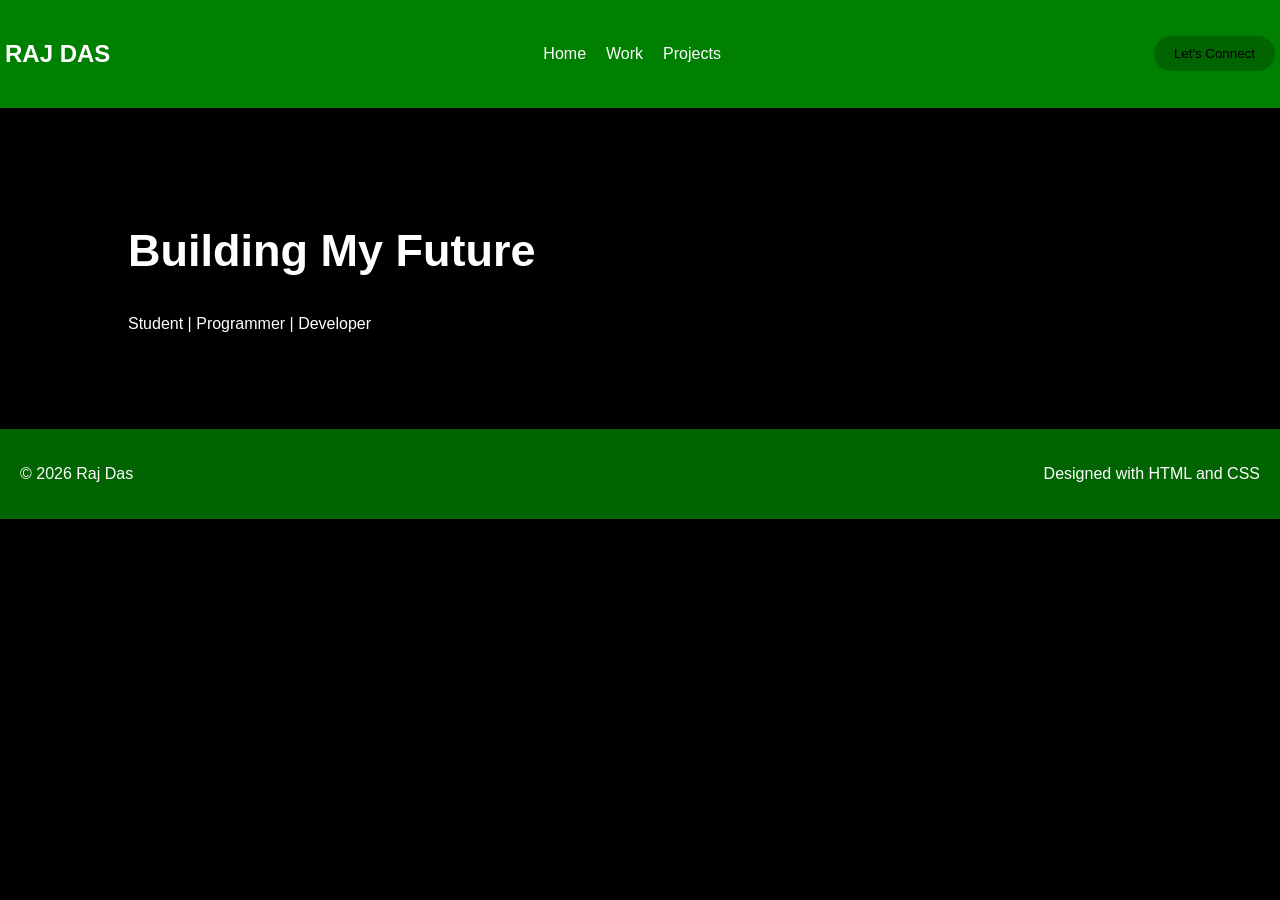
<file: P 10/index.html>
<!DOCTYPE html>
<html lang="en">
<head>
    <meta charset="UTF-8">
    <meta name="viewport" content="width=device-width, initial-scale=1.0">
    <title>Portfolio Layout</title>
    <link rel="stylesheet" href="style6.css">
</head>
<body>
    
    <header class="header">
        <h2>RAJ DAS</h2>

        <nav>
            <a href="#">Home</a>
            <a href="#">Work</a>
            <a href="#">Projects</a>
        </nav>

        <button>Let's Connect</button>
    </header>

    <main>
        <section>
            <h1>Building My Future</h1>
            <p>Student | Programmer | Developer</p>
        </section>
    </main>

    <footer class="footer">
        <p>©️ 2026 Raj Das</p>
        <p>Designed with HTML and CSS</p>
    </footer>
    
</body>
</html>
</file>
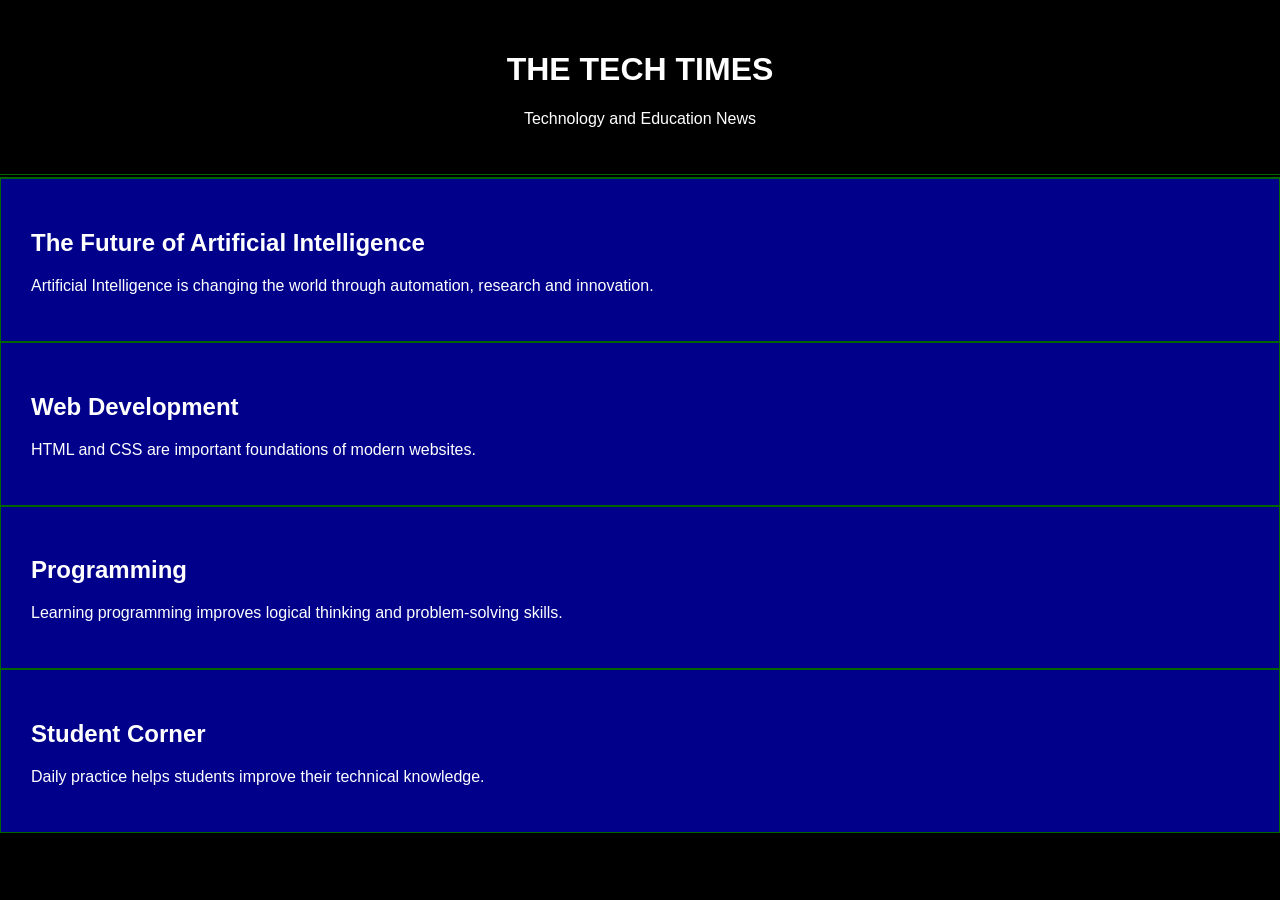
<file: P 11/index.html>
<!DOCTYPE html>
<html lang="en">
<head>
    <meta charset="UTF-8">
    <meta name="viewport" content="width=device-width, initial-scale=1.0">
    <title>Tech Newspaper</title>
    <link rel="stylesheet" href="style7.css">
</head>
<body>

<header>
    <h1>THE TECH TIMES</h1>
    <p>Technology and Education News</p>
</header>

<main class="newspaper">

    <article class="main-news">
        <h2>The Future of Artificial Intelligence</h2>
        <p>Artificial Intelligence is changing the world through automation, research and innovation.</p>
    </article>

    <article>
        <h2>Web Development</h2>
        <p>HTML and CSS are important foundations of modern websites.</p>
    </article>

    <article>
        <h2>Programming</h2>
        <p>Learning programming improves logical thinking and problem-solving skills.</p>
    </article>

    <article>
        <h2>Student Corner</h2>
        <p>Daily practice helps students improve their technical knowledge.</p>
    </article>

</main>

</body>
</html>
</file>
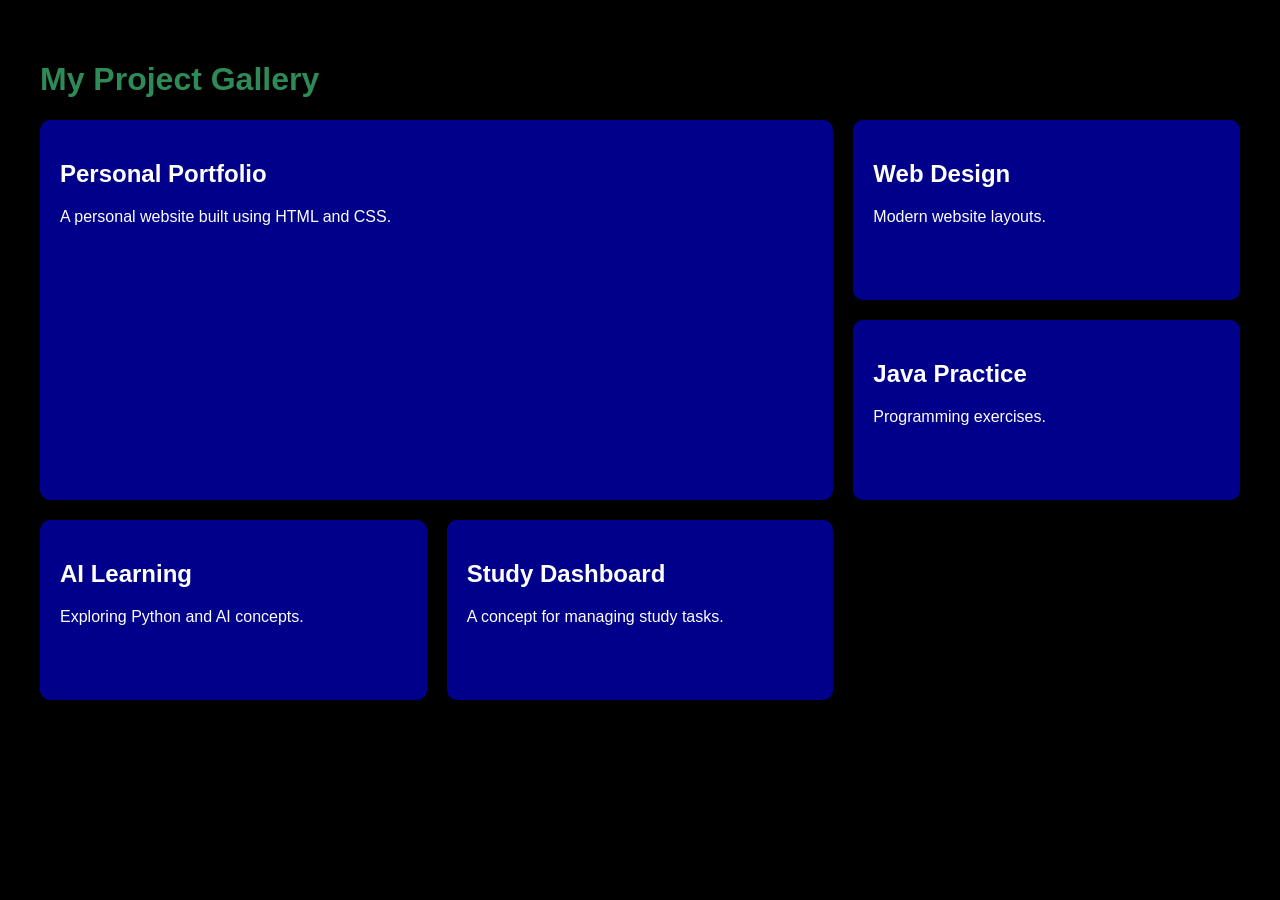
<file: P 12/index.html>
<!DOCTYPE html>
<html lang="en">
<head>
    <meta charset="UTF-8">
    <meta name="viewport" content="width=device-width, initial-scale=1.0">
    <title>Project Gallery</title>
    <link rel="stylesheet" href="style8.css">
</head>
<body>

<main>
    <h1>My Project Gallery</h1>

    <section class="grid">

        <article class="project featured">
            <h2>Personal Portfolio</h2>
            <p>A personal website built using HTML and CSS.</p>
        </article>

        <article class="project">
            <h2>Web Design</h2>
            <p>Modern website layouts.</p>
        </article>

        <article class="project">
            <h2>Java Practice</h2>
            <p>Programming exercises.</p>
        </article>

        <article class="project">
            <h2>AI Learning</h2>
            <p>Exploring Python and AI concepts.</p>
        </article>

        <article class="project">
            <h2>Study Dashboard</h2>
            <p>A concept for managing study tasks.</p>
        </article>

    </section>
</main>

</body>
</html>
</file>
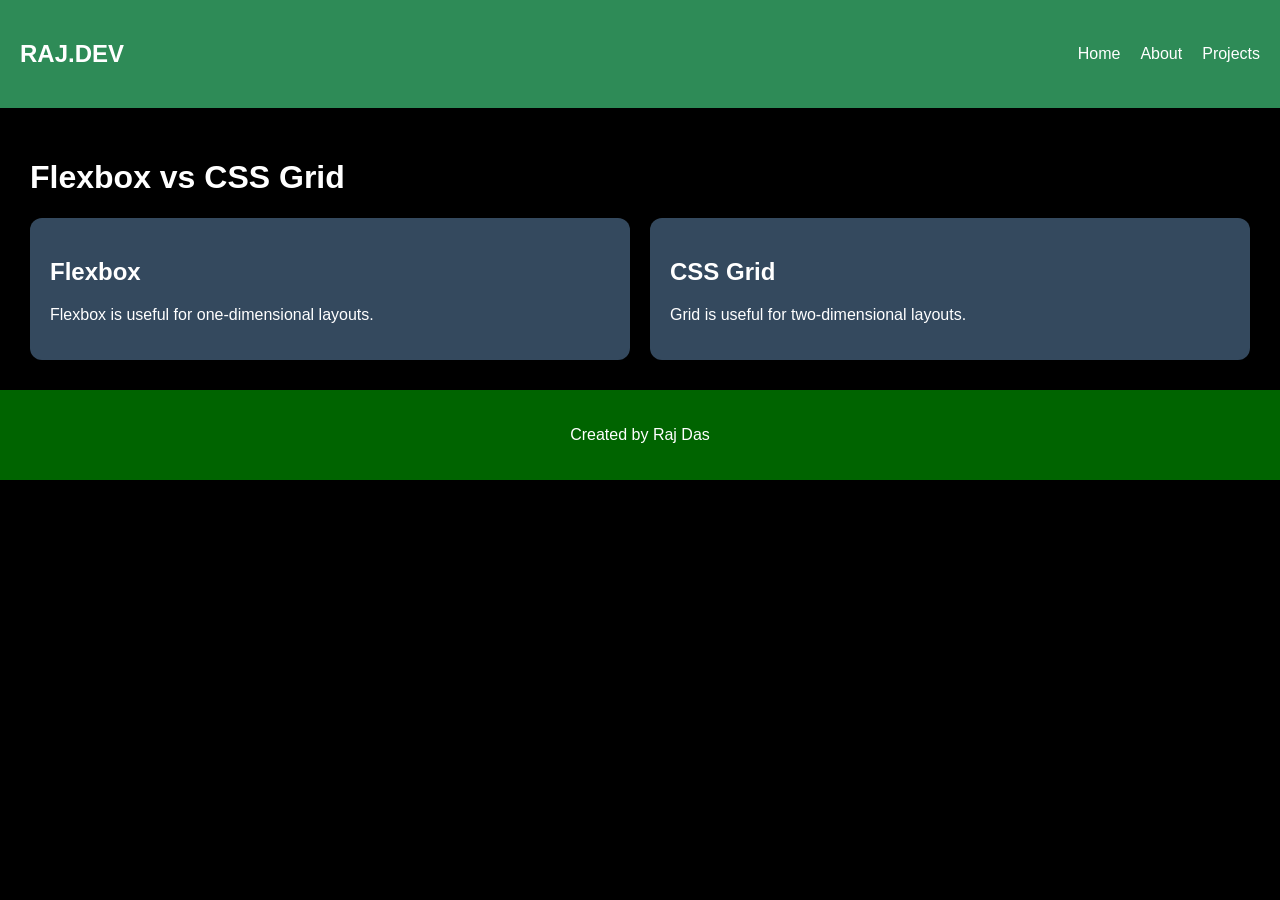
<file: P 13/index.html>
<!DOCTYPE html>
<html lang="en">
<head>
    <meta charset="UTF-8">
    <meta name="viewport" content="width=device-width, initial-scale=1.0">
    <title>Flexbox vs Grid</title>
    <link rel="stylesheet" href="style9.css">
</head>
<body>

<header class="navbar">
    <h2>RAJ.DEV</h2>

    <nav>
        <a href="#">Home</a>
        <a href="#">About</a>
        <a href="#">Projects</a>
    </nav>
</header>

<main>
    <h1>Flexbox vs CSS Grid</h1>

    <section class="comparison">

        <article class="box">
            <h2>Flexbox</h2>
            <p>Flexbox is useful for one-dimensional layouts.</p>
        </article>

        <article class="box">
            <h2>CSS Grid</h2>
            <p>Grid is useful for two-dimensional layouts.</p>
        </article>

    </section>
</main>

<footer>
    <p>Created by Raj Das</p>
</footer>

</body>
</html>
</file>
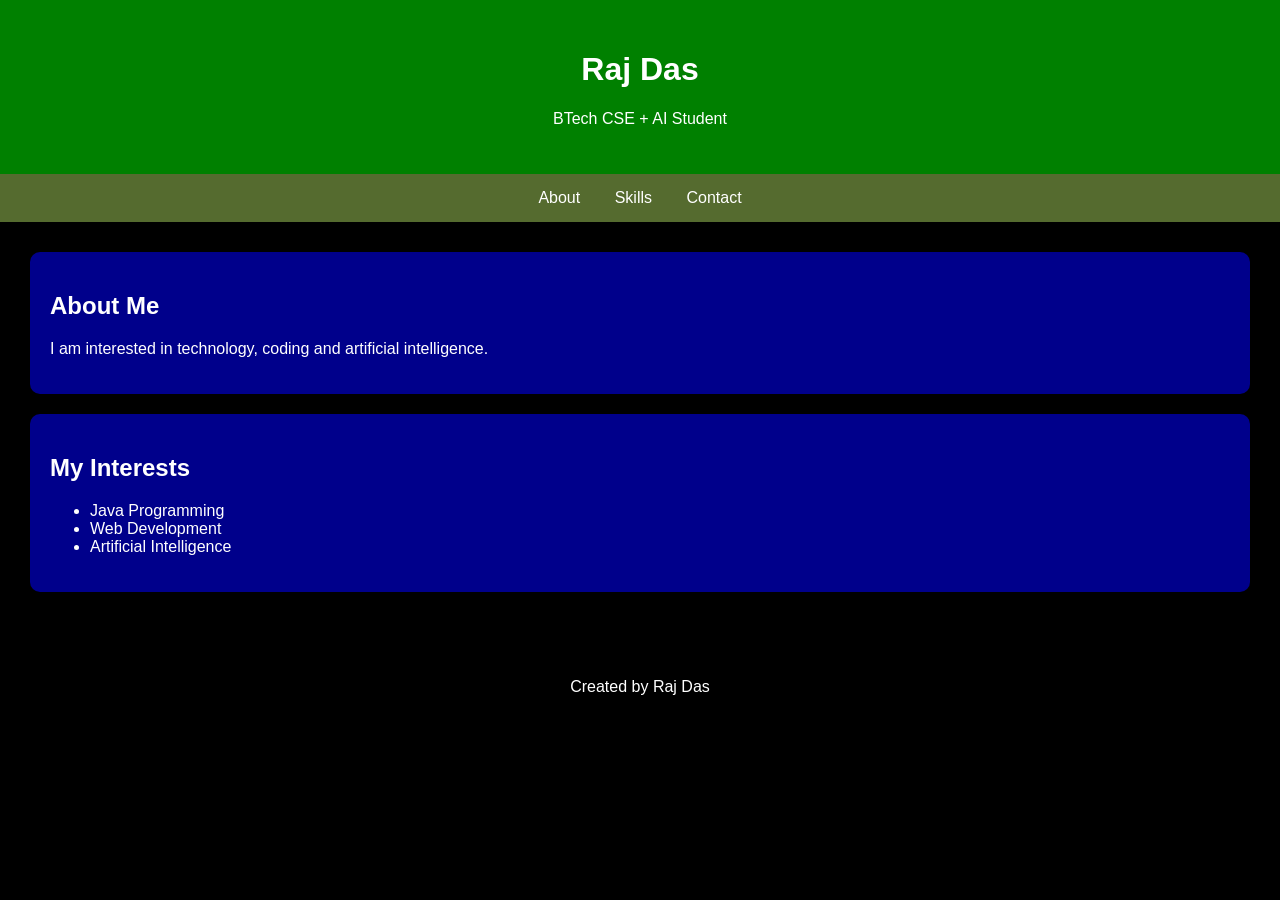
<file: P 5/index.html>
<!DOCTYPE html>
<html lang="en">
<head>
    <meta charset="UTF-8">
    <meta name="viewport" content="width=device-width, initial-scale=1.0">
    <title>My Bio Page</title>
    <link rel="stylesheet" href="style1.css">
</head>
<body>

    <header>
        <h1>Raj Das</h1>
        <p>BTech CSE + AI Student</p>
    </header>

    <nav>
        <a href="#about">About</a>
        <a href="#skills">Skills</a>
        <a href="#contact">Contact</a>
    </nav>

    <main>
        <section id="about">
            <h2>About Me</h2>
            <p>I am interested in technology, coding and artificial intelligence.</p>
        </section>

        <section id="skills">
            <h2>My Interests</h2>
            <ul>
                <li>Java Programming</li>
                <li>Web Development</li>
                <li>Artificial Intelligence</li>
            </ul>
        </section>
    </main>

    <footer id="contact">
        <p>Created by Raj Das</p>
    </footer>

</body>
</html>
</file>
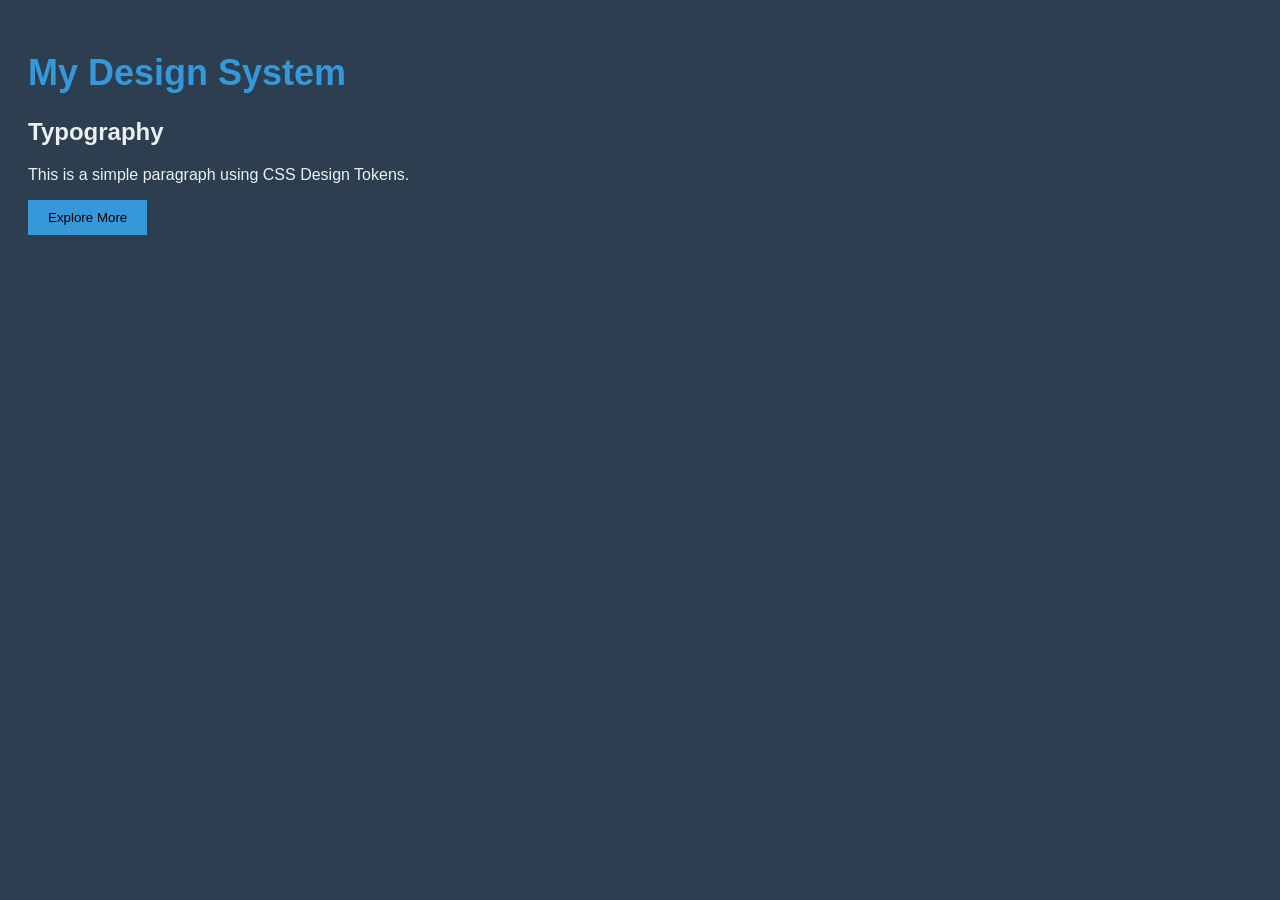
<file: P 7/index.html>
<!DOCTYPE html>
<html lang="en">
<head>
    <meta charset="UTF-8">
    <meta name="viewport" content="width=device-width, initial-scale=1.0">
    <title>Design System</title>
    <link rel="stylesheet" href="style3.css">
</head>
<body>

    <main class="container">
        <h1>My Design System</h1>

        <section class="cards">
            <h2>Typography</h2>
            <p>This is a simple paragraph using CSS Design Tokens.</p>
            <button>Explore More</button>
        </section>
    </main>
    
</body>
</html>
</file>
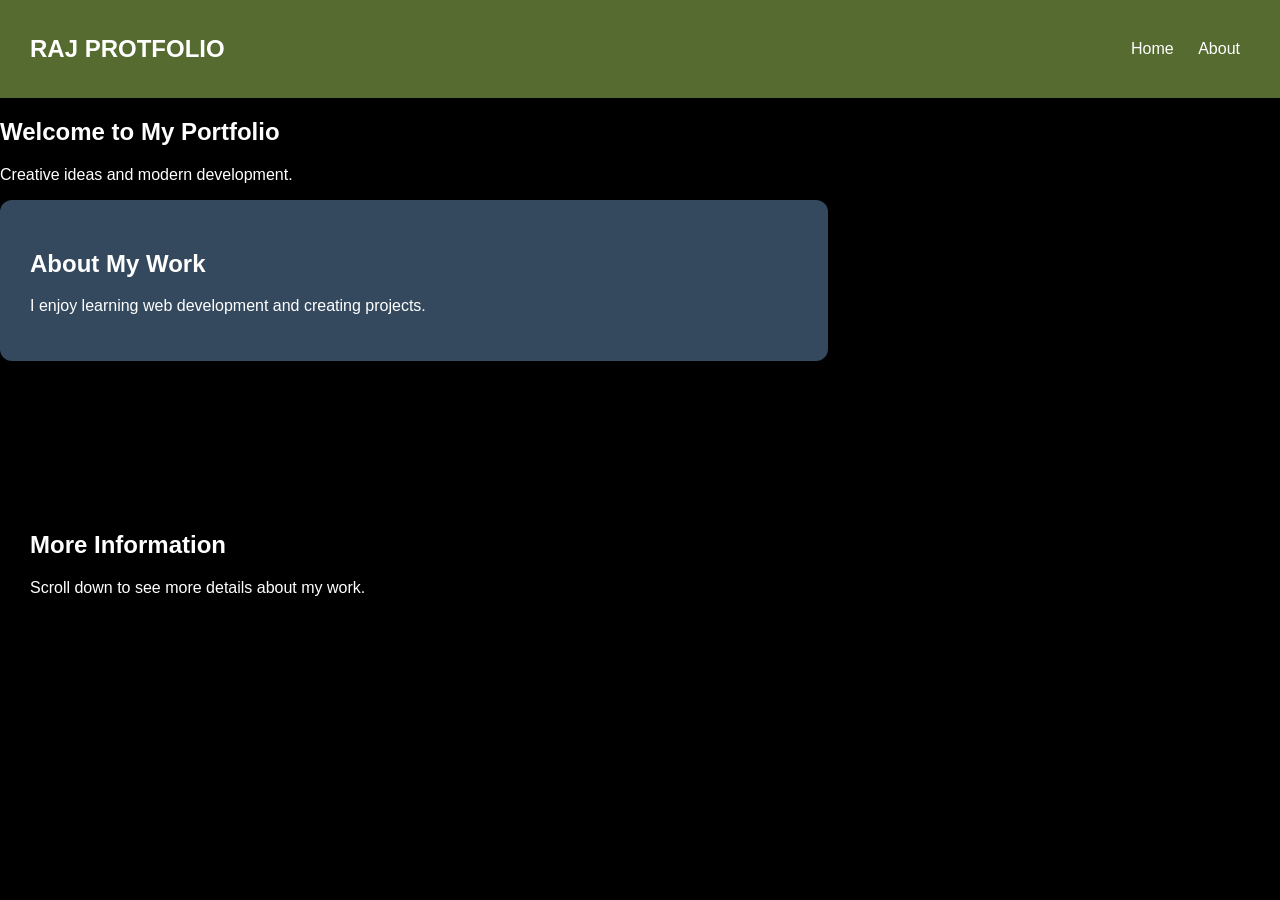
<file: P 8/index.html>
<!DOCTYPE html>
<html lang="en">
<head>
    <meta charset="UTF-8">
    <meta name="viewport" content="width=device-width, initial-scale=1.0">
    <title>Sticky Navbar</title>
    <link rel="stylesheet" href="style4.css">
</head>
<body>

    <header class="navbar">
        <h2>RAJ PROTFOLIO</h2>
        <nav>
            <a href="#home">Home</a>
            <a href="#about">About</a>
        </nav>
    </header>

    <main>
        <section id="home">
            <h1>Welcome to My Portfolio</h1>
            <p>Creative ideas and modern development.</p>
        </section>

        <article class="card" id="about">
            <h2>About My Work</h2>
            <p>I enjoy learning web development and creating projects.</p>

        </article>

        <section class="extra">
            <h2>More Information</h2>
            <p>Scroll down to see more details about my work.</p>
        </section>
    </main>
    
</body>
</html>
</file>
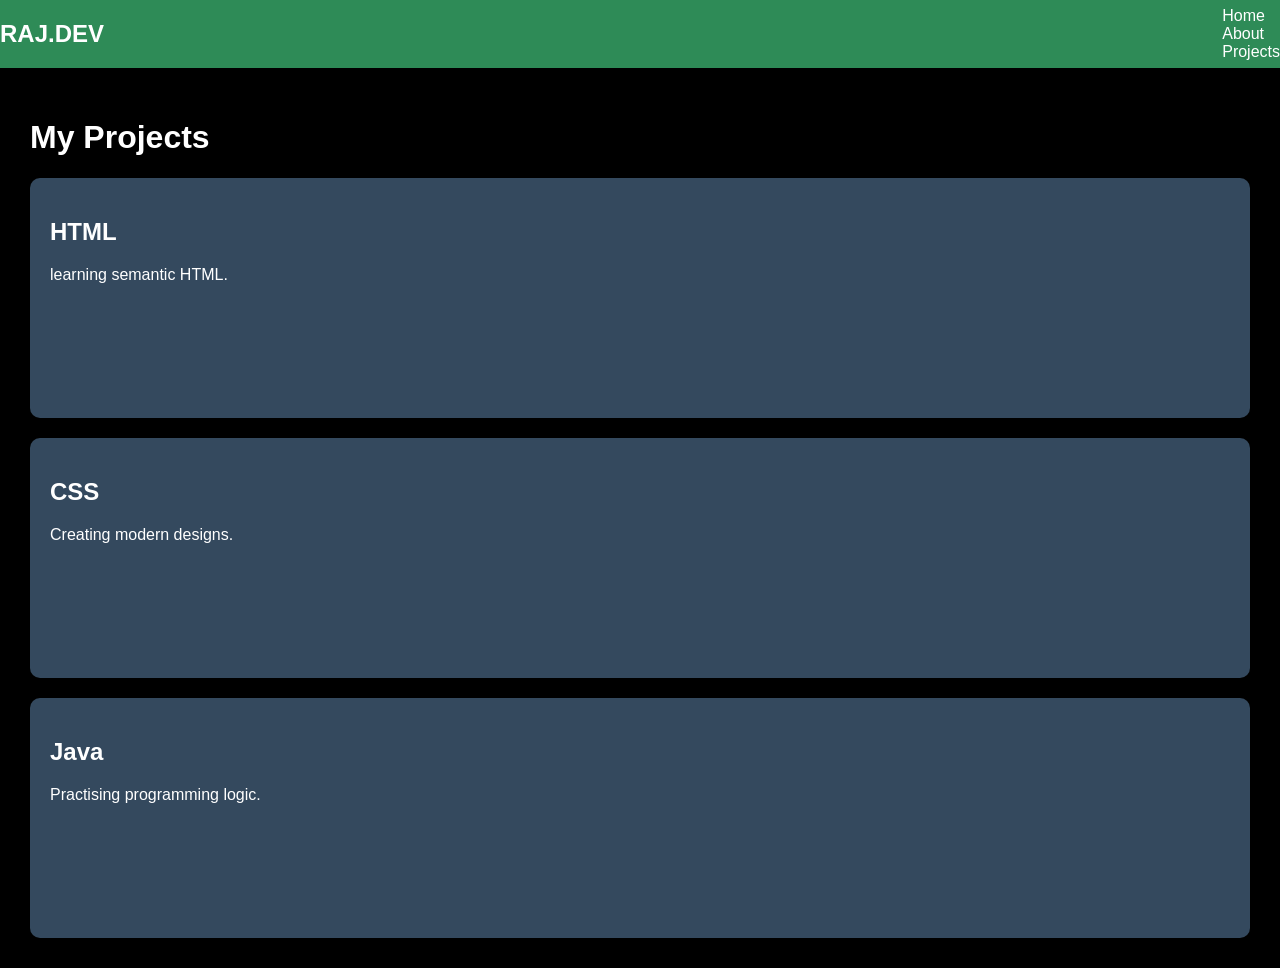
<file: P 9/index.html>
<!DOCTYPE html>
<html lang="en">
<head>
    <meta charset="UTF-8">
    <meta name="viewport" content="width=device-width, initial-scale=1.0">
    <title>Responsive Flexbox</title>
    <link rel="stylesheet" href="style5.css">
</head>
<body>

    <header class="navbar">
        <h2>RAJ.DEV</h2>

        <nav>
            <a href="#">Home</a>
            <a href="#">About</a>
            <a href="#">Projects</a>
        </nav>
    </header>

    <main>
        <h1>My Projects</h1>

        <section class="container">
            <article class="card">
                <h2>HTML</h2>
                <p>learning semantic HTML.</p>
            </article>

            <article class="card">
                <h2>CSS</h2>
                <p>Creating modern designs.</p>
            </article>

            <article class="card">
                <h2>Java</h2>
                <p>Practising programming logic.</p>
            </article>
        </section>
    </main>
    
</body>
</html>
</file>
<file: P 10/style6.css>
body {
    margin: 0;
    font-family: sans-serif;
    background: black;
    color: white;
    min-height: 100vh;
    flex-direction: column;
}

.header {
    display: flex;
    justify-content: space-between;
    align-items: center;
    background: green;
    padding: 20px 5px;
    flex-wrap: wrap;
    gap: 15px;
}

nav {
    display: flex;
    gap: 20px;
}

nav a {
    color: white;
    text-decoration: none;
}

button {
    background: darkgreen;
    border: none;
    padding: 10px 20px;
    border-radius: 20px;
}

main {
    flex: 1;
    padding: 80px 10%;
}

main h1 {
    font-size: 45px;
}

.footer {
    display: flex;
    justify-content: space-between;
    background: darkgreen;
    padding: 20px ;
    flex-wrap: wrap;
}
</file>
<file: P 11/style7.css>
body {
    margin: 0;
    font-family: sans-serif;
    background: black;
    color: white;
}

header {
    padding: 30px;
    text-align: center;
    border-bottom: 4px double darkgreen;
}

.navbar {
    display: grid;
    grid-template-columns: 2fr 1fr 1fr;
    gap: 15px;
    padding: 30px;
}

article {
    padding: 30px;
    background: darkblue;
    border: 1px solid darkgreen;
}

.main-news {
    grid-column: span 2;
    grid-row: span 2;
}

@media (max-width: 700px) {
    .newspaper {
        grid-template-columns: 1fr 1fr;
    }

    .main-news {
        grid-column: span 2;
    }
}

@media (max-width:450px) {
    .newspaper {
        grid-template-columns: 1fr;
    }
    .main-news {
        grid-column: span 1;
    }
}
</file>
<file: P 12/style8.css>
body {
    margin: 0;
    font-family: sans-serif;
    background: black;
    color: white;
}

main {
    padding: 40px;
}

h1 {
    color: seagreen;
}

.grid {
    display:grid;
    grid-template-columns: repeat(3 , 1fr);
    grid-auto-rows: minmax(180px, auto);
    gap: 20px;
}

.project {
    background: darkblue;
    border-radius: 10px;
    padding: 20px;
}

.featured {
    grid-column: span 2;
    grid-row: span 2;
}

@media (max-width: 800px) {
    .grid {
        grid-template-columns: repeat(2 , 1fr);
    }
}

@media (max-width: 500px) {
    .grid {
        grid-template-columns: 1fr;
    }

    .featured {
        grid-column: span 1;
        grid-row: span 1;
    }
}
</file>
<file: P 13/style9.css>
body {
    
    margin: 0;
    font-family: Arial, sans-serif;
    background: black;
    color: white;
}

.navbar {
    display: flex;
    justify-content: space-between;
    align-items: center;
    padding: 20px;
    background: seagreen;
}

nav {
    display: flex;
    gap: 20px;
}

nav a {
    color: white;
    text-decoration: none;
}

main {
    padding: 30px;
}

.comparison {
    display: grid;
    grid-template-columns: repeat(2, 1fr);
    gap: 20px;
}

.box {
    padding: 20px;
    background: #34495e;
    border-radius: 12px;
}

footer {
    text-align: center;
    padding: 20px;
    background: darkgreen;
}

@media (max-width: 600px) {
    .comparison {
        grid-template-columns: 1fr;
    }

    .navbar {
        flex-direction: column;
    }
}
</file>
<file: P 5/style1.css>
body {
    margin: 0;
    font-family: sans-serif;
    background: black;
    color: white;
}

header {
    background: green;
    padding: 30px;
    text-align: center;
}

nav {
    background: darkolivegreen;
    padding: 15px;
    text-align: center;
}

nav a {
    color: white;
    margin: 15px;
    text-decoration: none;
}

main {
    padding: 30px;
}

section {
    padding: 20px;
    margin-bottom: 20px;
    background: darkblue;
    border-radius: 10px;
}

footer {
    text-align: center;
    padding: 20px;
}
</file>
<file: P 7/style3.css>
:root {
    --primary-color: #3498db;
    --background-color: #2c3e50;
    --card-color: #34495e;
    --text-color: #ecf0f1;

    --small-space: 10px;
    --medium-space: 20px;
    --large-space: 40px;

    --main-font: 'Helvetica Neue', sans-serif;
}

body {
    background-color: var(--background-color);
    color: var(--text-color);
    font-family: var(--main-font);
}

.container {
    padding: var(--medium-space);
}

h1 {
    color: var(--primary-color);
    font-size: 36px;
}

.card {
    background-color: var(--card-color);
    padding: var(--medium-space);
    border-radius: 10px;
}

button {
    background-color: var(--primary-color);
    border: none;
    padding: var(--small-space) var(--medium-space);
    cursor: pointer;
}
</file>
<file: P 8/style4.css>
body{
    margin: 0;
    font-family: sans-serif;
    background: black;
    color: white;
}

.navbar{
    position: sticky;
    top: 0;
    background: darkolivegreen;
    padding: 15px 30px;
    z-index: 10;
    display: flex;
    justify-content: space-between;
    align-items: center;
}

nav a{
    color: white;
    margin: 10px;
    text-decoration: none;
}

hero{
    height: 400px;
    padding: 30px;
    background: darkblue;
}

.card {
    position: relative;
    width: 60%;
    margin: -60px auto0;
    padding: 30px;
    background: #34495e;
    color: white;
    border-radius: 12px;
    z-index: 2;
}

.extra {
    padding: 150px 30px;
}
</file>
<file: P 9/style5.css>
body {
    margin: 0;
    font-family: sans-serif;
    background: black;
    color: white;
}

.navbar {
    display: flex;
    justify-content: space-between;
    align-items: center;
    position: 20px;
    background: seagreen;
}

nav a {
    display: flex;
    gap: 20px;
}

nav a {
    color: white;
    text-decoration: none;
}

main {
    padding: 30px;
}

.container {
    display: flex;
    flex-wrap: wrap;
    gap: 20px;
}

.card {
    flex: 1 1 200px;
    padding: 20px;
    background: #34495e;
    border-radius: 10px;
}

@media (max-width: 600px) {
    .navbar {
        flex-direction: column;
    } }

    nav {
        flex-wrap: wrap;
    }

    .container{
        flex-direction: column;
    }
</file>
